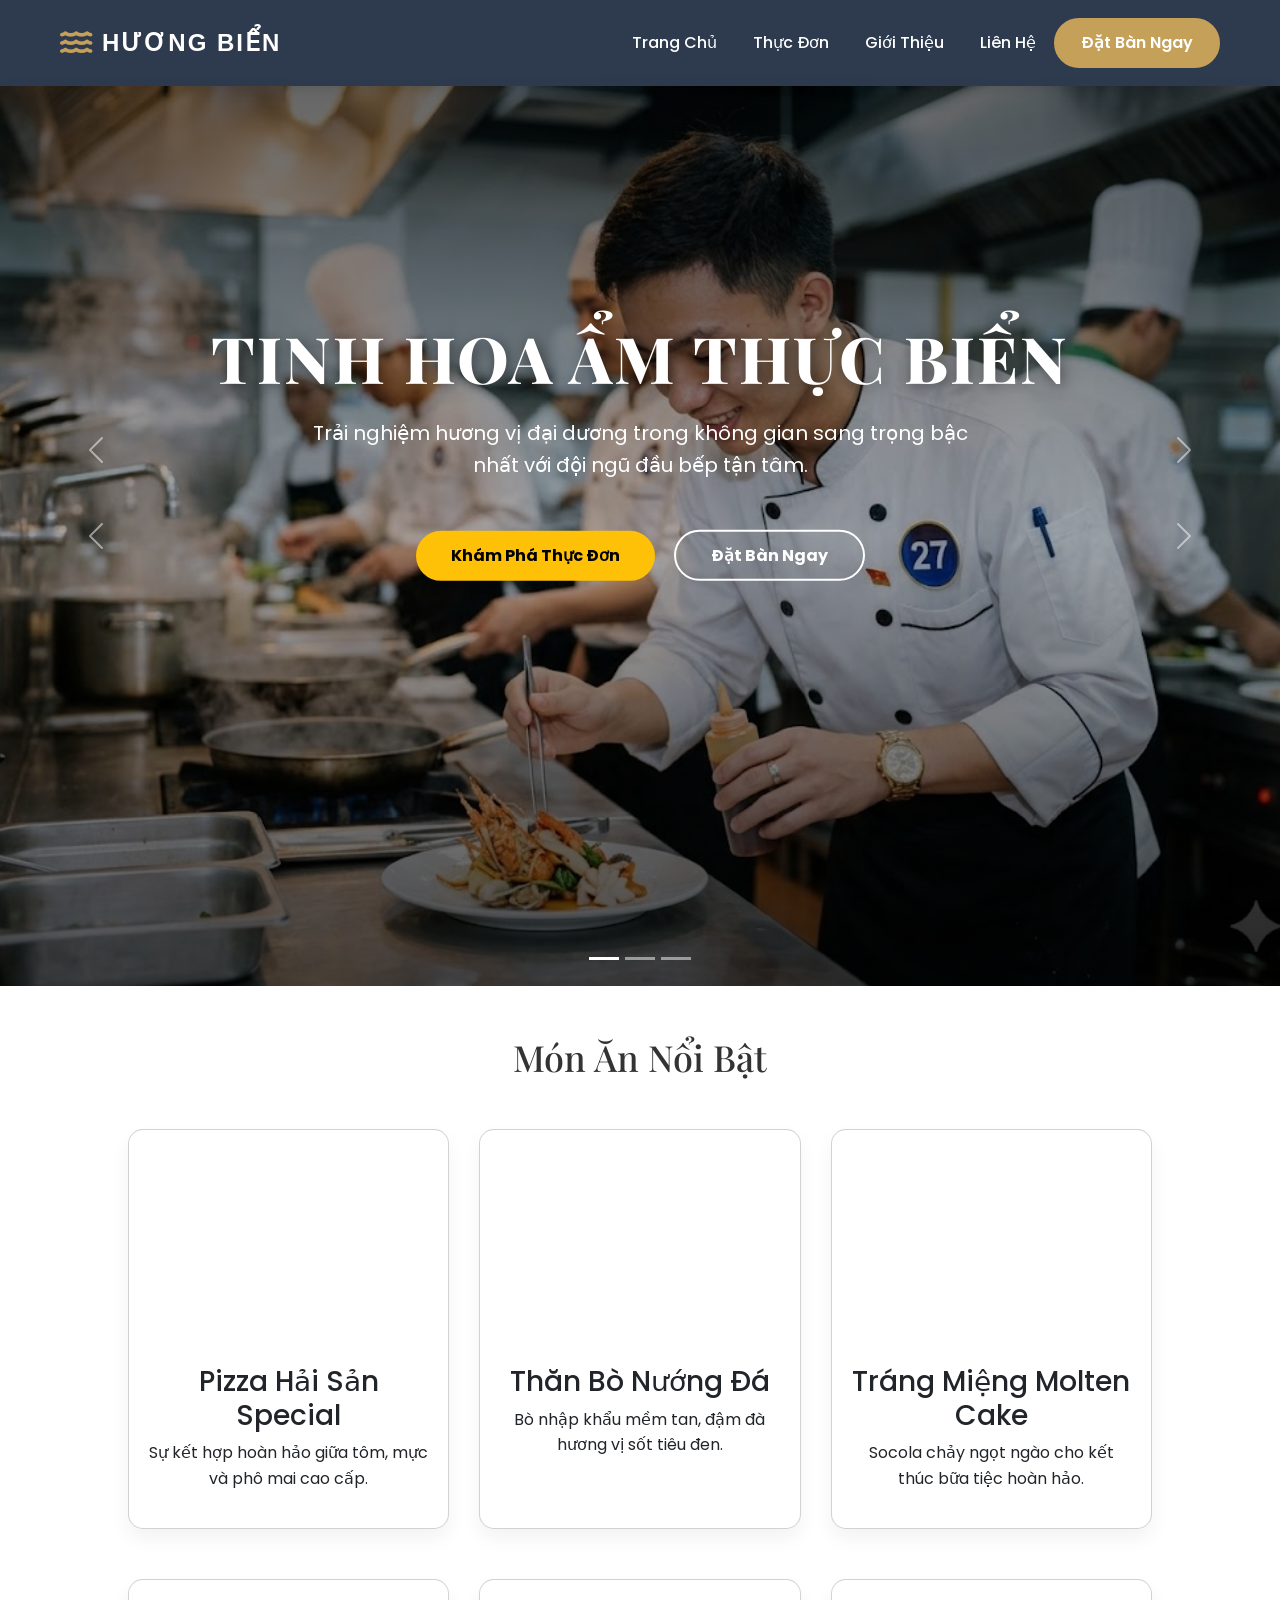
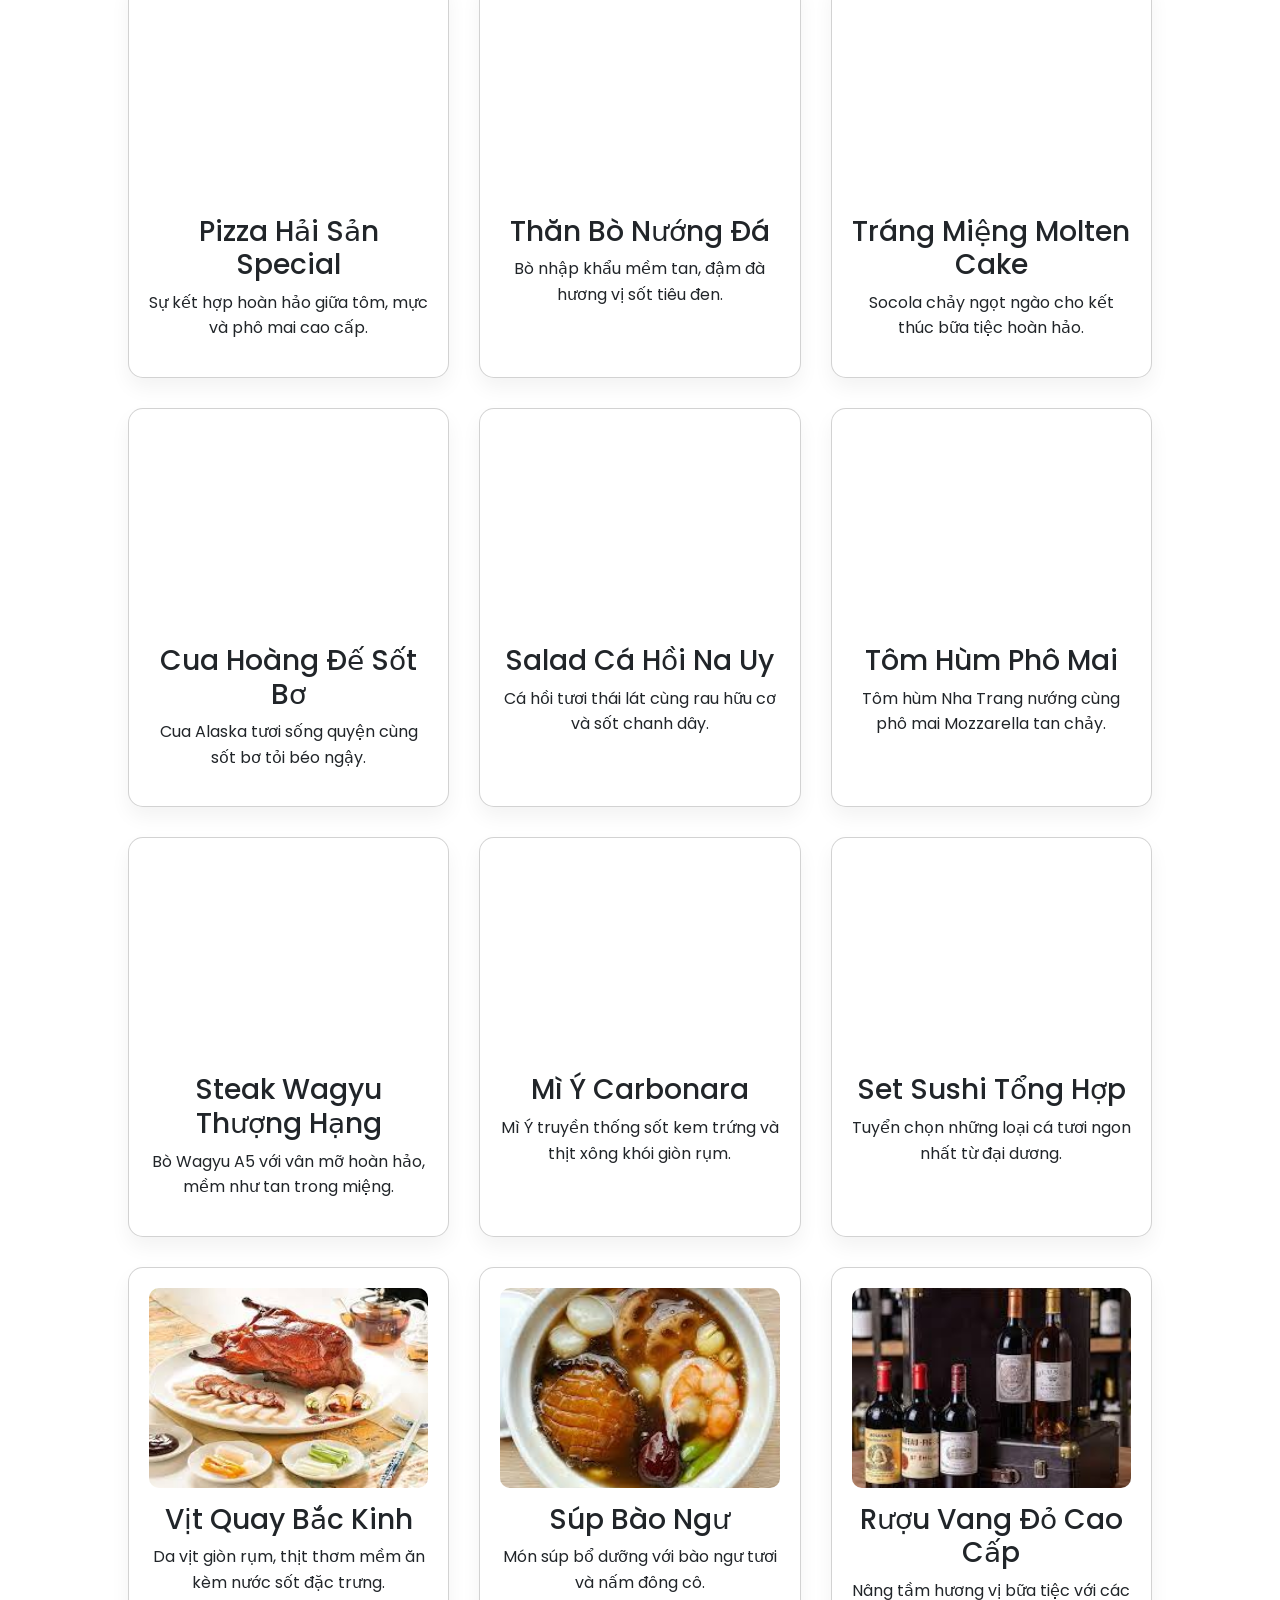
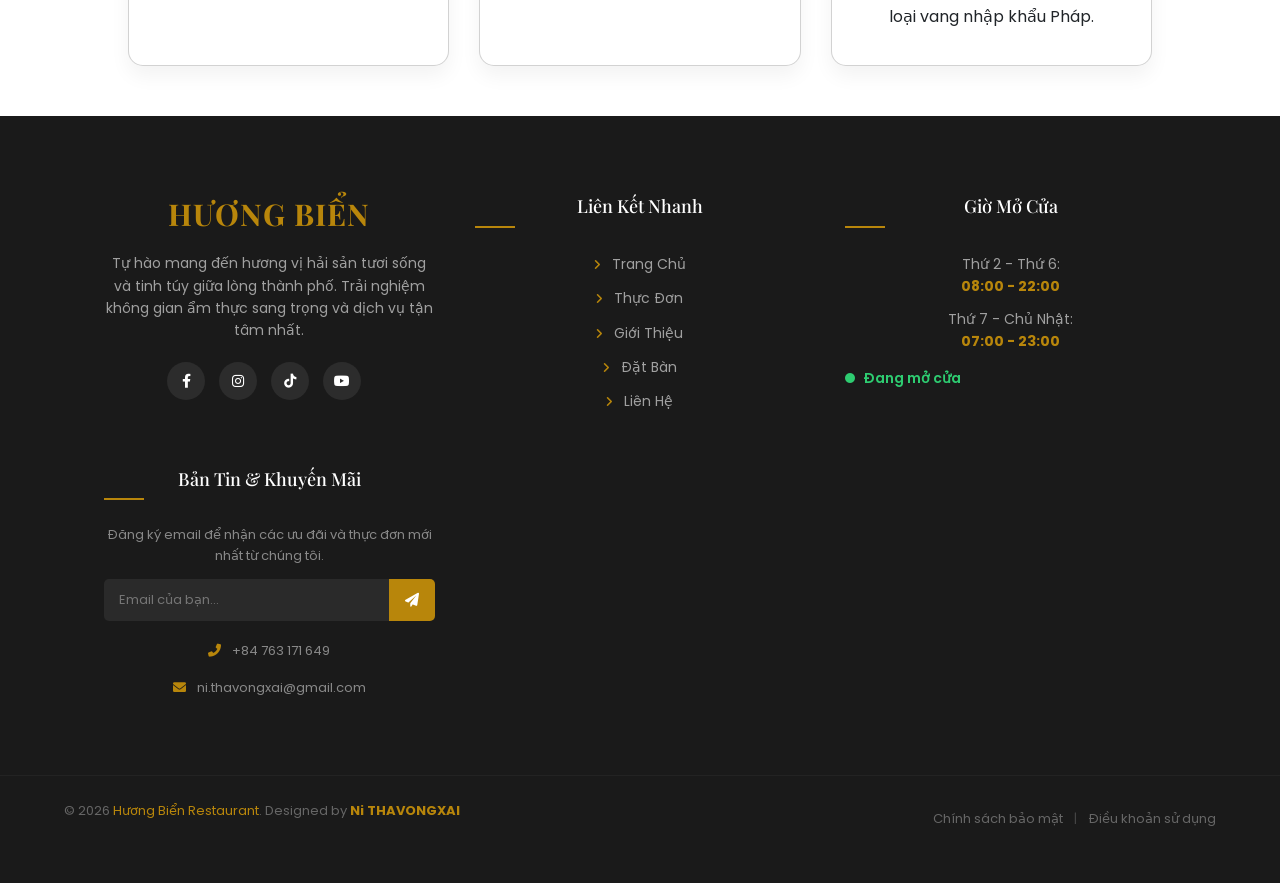
<file: index.html>
<!DOCTYPE html>
<html lang="vi">
<head>
    <meta charset="UTF-8">
    <meta name="viewport" content="width=device-width, initial-scale=1.0">
    <title>Hương Biển Restaurant | Tinh Hoa Ẩm Thực</title>
    <!-- Bootstrap 5 CSS -->
    <link href="https://cdn.jsdelivr.net/npm/bootstrap@5.3.0/dist/css/bootstrap.min.css" rel="stylesheet">
    <!-- Font Awesome -->
    <link rel="stylesheet" href="https://cdnjs.cloudflare.com/ajax/libs/font-awesome/6.0.0/css/all.min.css">
    <!-- Animate.css -->
    <link rel="stylesheet" href="https://cdnjs.cloudflare.com/ajax/libs/animate.css/4.1.1/animate.min.css"/>
    <link rel="stylesheet" href="style.css">
    <script src="https://cdn.jsdelivr.net/npm/bootstrap@5.3.0/dist/js/bootstrap.bundle.min.js"></script>
</head>
<body>

    <!-- Navigation -->
    <nav class="navbar navbar-expand-lg fixed-top custom-nav">
        <div class="container">
            <a class="navbar-brand d-flex align-items-center" href="#">
                <div class="logo-icon-box">
                    <i class="fa-solid fa-water"></i>
                </div>
                <span class="logo-text">HƯƠNG BIỂN</span>
            </a>
            
            <button class="navbar-toggler" type="button" data-bs-toggle="collapse" data-bs-target="#navbarNav">
                <span class="navbar-toggler-icon"></span>
            </button>

            <div class="collapse navbar-collapse" id="navbarNav">
                <ul class="navbar-nav ms-auto nav-links">
                    <li class="nav-item"><a class="nav-link active" href="index.html">Trang Chủ</a></li>
                    <li class="nav-item"><a class="nav-link" href="menu.html">Thực Đơn</a></li>
                    <li class="nav-item"><a class="nav-link" href="about.html">Giới Thiệu</a></li>
                    <li class="nav-item"><a class="nav-link" href="contact.html">Liên Hệ</a></li>
                </ul>
        <div class="btn-reservation"><a class="nav-link" href="reservation.html">Đặt Bàn Ngay</a></div>
    </nav>

<!-- Hero Section với Carousel Tự Động Chạy -->
<header class="hero-carousel-container">
    <!-- Tìm đến dòng này và sửa lại cho đúng -->
        <div id="heroHomeCarousel" class="carousel slide carousel-fade" data-bs-ride="carousel" data-bs-pause="false">
        
        <!-- Các nút chỉ số (Indicators) -->
        <div class="carousel-indicators">
            <button type="button" data-bs-target="#heroHomeCarousel" data-bs-slide-to="0" class="active" aria-current="true"></button>
            <button type="button" data-bs-target="#heroHomeCarousel" data-bs-slide-to="1"></button>
            <button type="button" data-bs-target="#heroHomeCarousel" data-bs-slide-to="2"></button>
        </div>

        <div class="carousel-inner">
            <!-- Slide 1 -->
            <div class="carousel-item active" data-bs-interval="4000">
        <div class="hero-overlay"></div>
            <img src="./img/Bếp trưởng.jpg" class="d-block w-100 hero-img" alt="Bếp trưởng Hương Biển chuyên nghiệp">
        </div>

            <!-- Slide 2 -->
            <div class="carousel-item" data-bs-interval="4000">
                <div class="hero-overlay"></div>
                <img src="./img/Không gian nhà hàng2.jpg" class="d-block w-100 hero-img" alt="Không gian">
            </div>

            <!-- Slide 3 -->
            <div class="carousel-item" data-bs-interval="4000">
                <div class="hero-overlay"></div>
                <!-- Sử dụng ảnh hải sản vừa tạo nếu bạn đã lưu vào máy -->
                <img src="./img/Hải sản.jpg" class="d-block w-100 hero-img" alt="Hải sản">
            </div>
        </div>

        <!-- Nút điều khiển (Nên có để test thủ công xem nó có chạy không) -->
        <button class="carousel-control-prev" type="button" data-bs-target="#heroHomeCarousel" data-bs-slide="prev">
            <span class="carousel-control-prev-icon" aria-hidden="true"></span>
            <span class="visually-hidden">Previous</span>
        </button>
        <button class="carousel-control-next" type="button" data-bs-target="#heroHomeCarousel" data-bs-slide="next">
            <span class="carousel-control-next-icon" aria-hidden="true"></span>
            <span class="visually-hidden">Next</span>
        </button>
    </div>
</header>

<script>
    // Đoạn code này sẽ ép Carousel phải tự chạy ngay khi trang load xong
    document.addEventListener('DOMContentLoaded', function () {
        var myCarousel = document.querySelector('#heroHomeCarousel');
        var carousel = new bootstrap.Carousel(myCarousel, {
            interval: 3000, // 3 giây chuyển 1 lần
            ride: 'carousel',
            pause: false // Không dừng khi di chuột vào
        });
    });
</script>

        <!-- Nội dung chữ (Hero Content) -->
        <div class="hero-text-overlay">
            <div class="container">
                <div class="hero-content">
                    <!-- Thêm class animate__animated để kích hoạt hiệu ứng -->
                    <h1 class="animate__animated animate__fadeInDown">Tinh Hoa Ẩm Thực Biển</h1>
                    <p class="animate__animated animate__fadeInUp animate__delay-1s">
                        Trải nghiệm hương vị đại dương trong không gian sang trọng bậc nhất với đội ngũ đầu bếp tận tâm.
                    </p>
                    <div class="hero-btns animate__animated animate__zoomIn animate__delay-2s">
                        <a href="menu.html" class="btn-main">Khám Phá Thực Đơn</a>
                        <a href="reservation.html" class="btn-outline">Đặt Bàn Ngay</a>
                    </div>
                </div>
            </div>
        </div>

        <!-- Nút điều khiển -->
        <button class="carousel-control-prev" type="button" data-bs-target="#carouselExampleIndicators" data-bs-slide="prev">
            <span class="carousel-control-prev-icon"></span>
            <span class="visually-hidden">Previous</span>
        </button>
        <button class="carousel-control-next" type="button" data-bs-target="#carouselExampleIndicators" data-bs-slide="next">
            <span class="carousel-control-next-icon"></span>
            <span class="visually-hidden">Next</span>
        </button>
    </div>
</header>

    <!-- Featured Dishes -->
    <section class="features">
        <h2 class="section-title">Món Ăn Nổi Bật</h2>
        <div class="grid-container">
            <div class="card">
                <div class="card-img" style="background-image: url('https://images.unsplash.com/photo-1565299624946-b28f40a0ae38?auto=format&fit=crop&w=500&q=80')"></div>
                <h3>Pizza Hải Sản Special</h3>
                <p>Sự kết hợp hoàn hảo giữa tôm, mực và phô mai cao cấp.</p>
            </div>
            <div class="card">
                <div class="card-img" style="background-image: url('https://images.unsplash.com/photo-1544025162-d76694265947?auto=format&fit=crop&w=500&q=80')"></div>
                <h3>Thăn Bò Nướng Đá</h3>
                <p>Bò nhập khẩu mềm tan, đậm đà hương vị sốt tiêu đen.</p>
            </div>
            <div class="card">
                <div class="card-img" style="background-image: url('https://images.unsplash.com/photo-1551024506-0bccd828d307?auto=format&fit=crop&w=500&q=80')"></div>
                <h3>Tráng Miệng Molten Cake</h3>
                <p>Socola chảy ngọt ngào cho kết thúc bữa tiệc hoàn hảo.</p>
            </div>
        </div>
        <div class="grid-container">
    <!-- Món 1 -->
    <div class="card">
        <div class="card-img" style="background-image: url('https://images.unsplash.com/photo-1565299624946-b28f40a0ae38?auto=format&fit=crop&w=500&q=80')"></div>
        <h3>Pizza Hải Sản Special</h3>
        <p>Sự kết hợp hoàn hảo giữa tôm, mực và phô mai cao cấp.</p>
    </div>

    <!-- Món 2 -->
    <div class="card">
        <div class="card-img" style="background-image: url('https://images.unsplash.com/photo-1544025162-d76694265947?auto=format&fit=crop&w=500&q=80')"></div>
        <h3>Thăn Bò Nướng Đá</h3>
        <p>Bò nhập khẩu mềm tan, đậm đà hương vị sốt tiêu đen.</p>
    </div>

    <!-- Món 3 -->
    <div class="card">
        <div class="card-img" style="background-image: url('https://images.unsplash.com/photo-1551024506-0bccd828d307?auto=format&fit=crop&w=500&q=80')"></div>
        <h3>Tráng Miệng Molten Cake</h3>
        <p>Socola chảy ngọt ngào cho kết thúc bữa tiệc hoàn hảo.</p>
    </div>

    <!-- Món 4 -->
    <div class="card">
        <div class="card-img" style="background-image: url('https://images.unsplash.com/photo-1599321955726-e048426594af?auto=format&fit=crop&w=500&q=80')"></div>
        <h3>Cua Hoàng Đế Sốt Bơ</h3>
        <p>Cua Alaska tươi sống quyện cùng sốt bơ tỏi béo ngậy.</p>
    </div>

    <!-- Món 5 -->
    <div class="card">
        <div class="card-img" style="background-image: url('https://images.unsplash.com/photo-1519708227418-c8fd9a32b7a2?auto=format&fit=crop&w=500&q=80')"></div>
        <h3>Salad Cá Hồi Na Uy</h3>
        <p>Cá hồi tươi thái lát cùng rau hữu cơ và sốt chanh dây.</p>
    </div>

    <!-- Món 6 -->
    <div class="card">
        <div class="card-img" style="background-image: url('https://images.unsplash.com/photo-1594041680534-e8c8cdebd659?auto=format&fit=crop&w=500&q=80')"></div>
        <h3>Tôm Hùm Phô Mai</h3>
        <p>Tôm hùm Nha Trang nướng cùng phô mai Mozzarella tan chảy.</p>
    </div>

    <!-- Món 7 -->
    <div class="card">
        <div class="card-img" style="background-image: url('https://images.unsplash.com/photo-1598511757337-fe2cafc31ba0?auto=format&fit=crop&w=500&q=80')"></div>
        <h3>Steak Wagyu Thượng Hạng</h3>
        <p>Bò Wagyu A5 với vân mỡ hoàn hảo, mềm như tan trong miệng.</p>
    </div>

    <!-- Món 8 -->
    <div class="card">
        <div class="card-img" style="background-image: url('https://images.unsplash.com/photo-1612874742237-6526221588e3?auto=format&fit=crop&w=500&q=80')"></div>
        <h3>Mì Ý Carbonara</h3>
        <p>Mì Ý truyền thống sốt kem trứng và thịt xông khói giòn rụm.</p>
    </div>

    <!-- Món 9 -->
    <div class="card">
        <div class="card-img" style="background-image: url('https://images.unsplash.com/photo-1579871494447-9811cf80d66c?auto=format&fit=crop&w=500&q=80')"></div>
        <h3>Set Sushi Tổng Hợp</h3>
        <p>Tuyển chọn những loại cá tươi ngon nhất từ đại dương.</p>
    </div>

    <!-- Món 10 -->
    <div class="card">
        <div class="card-img" style="background-image: url(./img/Vịt\ Quay\ Bắc\ Kinh.jpg)"></div>
        <h3>Vịt Quay Bắc Kinh</h3>
        <p>Da vịt giòn rụm, thịt thơm mềm ăn kèm nước sốt đặc trưng.</p>
    </div>

    <!-- Món 11 -->
    <div class="card">
        <div class="card-img" style="background-image: url(./img/Súp\ Bào\ Ngư.jpg)"></div>
        <h3>Súp Bào Ngư</h3>
        <p>Món súp bổ dưỡng với bào ngư tươi và nấm đông cô.</p>
    </div>

    <!-- Món 12 -->
    <div class="card">
        <div class="card-img" style="background-image: url(./img/Rượu\ Vang\ Đỏ\ Cao\ Cấp.jpg)"></div>
        <h3>Rượu Vang Đỏ Cao Cấp</h3>
        <p>Nâng tầm hương vị bữa tiệc với các loại vang nhập khẩu Pháp.</p>
    </div>
</div>
    </section>

   <footer class="main-footer">
    <div class="footer-container">
        <div class="footer-col">
            <h3 class="footer-logo">HƯƠNG BIỂN</h3>
            <p class="footer-desc">
                Tự hào mang đến hương vị hải sản tươi sống và tinh túy giữa lòng thành phố. Trải nghiệm không gian ẩm thực sang trọng và dịch vụ tận tâm nhất.
            </p>
            <div class="footer-social">
                <a href="#" aria-label="Facebook"><i class="fab fa-facebook-f"></i></a>
                <a href="#" aria-label="Instagram"><i class="fab fa-instagram"></i></a>
                <a href="#" aria-label="TikTok"><i class="fab fa-tiktok"></i></a>
                <a href="#" aria-label="YouTube"><i class="fab fa-youtube"></i></a>
            </div>
        </div>

        <div class="footer-col">
            <h4>Liên Kết Nhanh</h4>
            <ul class="footer-links">
                <li><a href="index.html"><i class="fas fa-angle-right"></i> Trang Chủ</a></li>
                <li><a href="menu.html"><i class="fas fa-angle-right"></i> Thực Đơn</a></li>
                <li><a href="about.html"><i class="fas fa-angle-right"></i> Giới Thiệu</a></li>
                <li><a href="reservation.html"><i class="fas fa-angle-right"></i> Đặt Bàn</a></li>
                <li><a href="contact.html"><i class="fas fa-angle-right"></i> Liên Hệ</a></li>
            </ul>
        </div>

        <div class="footer-col">
            <h4>Giờ Mở Cửa</h4>
            <ul class="opening-hours">
                <li>Thứ 2 - Thứ 6: <span>08:00 - 22:00</span></li>
                <li>Thứ 7 - Chủ Nhật: <span>07:00 - 23:00</span></li>
                <li class="status"><i class="fas fa-circle"></i> Đang mở cửa</li>
            </ul>
        </div>

        <div class="footer-col">
            <h4>Bản Tin & Khuyến Mãi</h4>
            <p class="newsletter-desc">Đăng ký email để nhận các ưu đãi và thực đơn mới nhất từ chúng tôi.</p>
            <form class="newsletter-form">
                <input type="email" placeholder="Email của bạn..." required>
                <button type="submit" aria-label="Gửi"><i class="fas fa-paper-plane"></i></button>
            </form>
            <div class="footer-contact-info">
                <p><i class="fas fa-phone-alt"></i> +84 763 171 649</p>
                <p><i class="fas fa-envelope"></i> ni.thavongxai@gmail.com</p>
            </div>
        </div>
    </div>

    <div class="footer-bottom">
        <p>&copy; 2026 <span>Hương Biển Restaurant</span>. Designed by <strong>Ni THAVONGXAI</strong></p>
        <div class="footer-legal">
            <a href="#">Chính sách bảo mật</a>
            <span class="separator">|</span>
            <a href="#">Điều khoản sử dụng</a>
        </div>
    </div>
</footer>


</body>
</html>
</file>
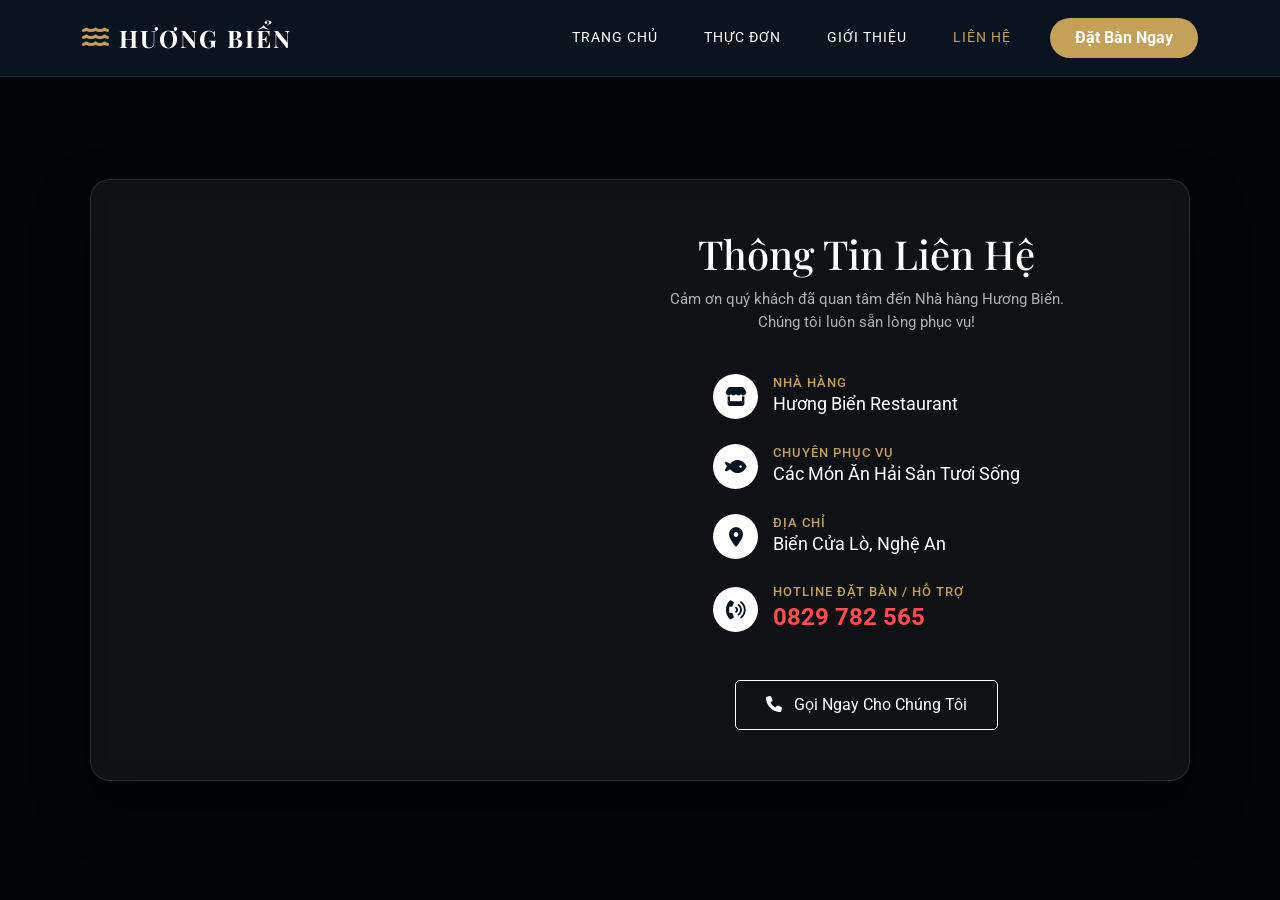
<file: contact.html>
<!DOCTYPE html>
<html lang="vi">
<head>
    <meta charset="UTF-8">
    <meta name="viewport" content="width=device-width, initial-scale=1.0">
    <title>Liên Hệ | Hương Biển Restaurant</title>
    <link href="https://fonts.googleapis.com/css2?family=Playfair+Display:wght@700&family=Roboto:wght@300;400;700&display=swap" rel="stylesheet">
    <link href="https://cdn.jsdelivr.net/npm/bootstrap@5.3.0/dist/css/bootstrap.min.css" rel="stylesheet">
    <link rel="stylesheet" href="https://cdnjs.cloudflare.com/ajax/libs/font-awesome/6.0.0/css/all.min.css">
    <link rel="stylesheet" href="https://cdnjs.cloudflare.com/ajax/libs/animate.css/4.1.1/animate.min.css"/>
    
    <style>
        :root {
            --primary-dark: #0a1421; /* Màu xanh đen đồng bộ */
            --gold-accent: #c5a059;  /* Màu vàng đồng đồng bộ */
            --text-gray: #b0b0b0;
        }

        body {
            font-family: 'Roboto', sans-serif;
            background-color: var(--primary-dark); /* Nền tối toàn trang */
            margin: 0;
            overflow-x: hidden;
        }

        /* --- Custom Navigation (Giống hệt index.html) --- */
        .custom-nav {
            background-color: var(--primary-dark) !important;
            padding: 15px 0;
            border-bottom: 1px solid rgba(255,255,255,0.1);
        }

        .logo-text {
            font-family: 'Playfair Display', serif;
            font-weight: 700;
            letter-spacing: 2px;
            color: white !important;
            font-size: 1.5rem;
            margin-left: 10px;
        }

        .logo-icon-box {
            color: var(--gold-accent);
            font-size: 1.5rem;
        }

        .nav-links .nav-link {
            color: white !important;
            font-weight: 400;
            margin: 0 15px;
            text-transform: uppercase;
            font-size: 0.9rem;
            letter-spacing: 1px;
            transition: 0.3s;
        }

        .nav-links .nav-link:hover, 
        .nav-links .nav-link.active {
            color: var(--gold-accent) !important;
        }

        .btn-reservation-box .btn-reservation {
            background-color: var(--gold-accent);
            color: white !important;
            padding: 8px 25px;
            border-radius: 25px;
            text-decoration: none;
            font-weight: bold;
            transition: 0.3s;
            display: inline-block;
        }

        /* --- Contact Section (Giao diện giống ảnh bạn gửi) --- */
        .res-container {
            min-height: 100vh;
            display: flex;
            align-items: center;
            justify-content: center;
            padding: 120px 20px 60px; /* Padding để không bị Nav che */
            background-image: url('https://images.unsplash.com/photo-1514362545857-3bc16c4c7d1b?q=80&w=2070'); /* Ảnh nền mờ */
            background-size: cover;
            background-position: center;
            position: relative;
        }

        .res-container::before {
            content: "";
            position: absolute;
            top: 0; left: 0; right: 0; bottom: 0;
            background: rgba(0, 0, 0, 0.75);
        }

        .res-box {
            position: relative;
            z-index: 2;
            display: flex;
            max-width: 1100px;
            width: 100%;
            background: rgba(255, 255, 255, 0.05);
            backdrop-filter: blur(15px);
            border-radius: 20px;
            overflow: hidden;
            border: 1px solid rgba(255,255,255,0.1);
            box-shadow: 0 25px 50px rgba(0,0,0,0.5);
        }

        .res-image {
            flex: 1;
            background-image: url('https://images.unsplash.com/photo-1559339352-11d035aa65de?q=80&w=1974'); /* Thay bằng ảnh ban công của bạn */
            background-size: cover;
            background-position: center;
            min-height: 500px;
        }

        .res-form-area {
            flex: 1.2;
            padding: 50px;
            color: white;
            text-align: center;
        }

        .res-form-area h2 {
            font-family: 'Playfair Display', serif;
            font-size: 2.5rem;
            margin-bottom: 10px;
        }

        .subtitle {
            color: var(--text-gray);
            font-size: 0.95rem;
            margin-bottom: 40px;
        }

        /* Contact Items */
        .contact-info-box {
            text-align: left;
            display: inline-block;
        }

        .contact-item {
            display: flex;
            align-items: center;
            margin-bottom: 25px;
        }

        .contact-icon {
            width: 45px;
            height: 45px;
            background: white;
            color: var(--primary-dark);
            border-radius: 50%;
            display: flex;
            align-items: center;
            justify-content: center;
            font-size: 1.2rem;
            margin-right: 15px;
        }

        .contact-item h5 {
            font-size: 0.8rem;
            text-transform: uppercase;
            color: var(--gold-accent);
            margin: 0;
            letter-spacing: 1px;
        }

        .contact-item p {
            font-size: 1.1rem;
            margin: 0;
            font-weight: 400;
        }

        .phone-number {
            color: #ff4d4d !important;
            font-weight: bold !important;
            font-size: 1.5rem !important;
        }

        .btn-call {
            border: 1px solid white;
            color: white;
            padding: 12px 30px;
            border-radius: 5px;
            text-decoration: none;
            display: inline-block;
            margin-top: 20px;
            transition: 0.3s;
        }

        .btn-call:hover {
            background: white;
            color: var(--primary-dark);
        }

        @media (max-width: 768px) {
            .res-box { flex-direction: column; }
            .res-image { min-height: 250px; }
        }
    </style>
</head>
<body>

    <nav class="navbar navbar-expand-lg fixed-top custom-nav">
        <div class="container">
            <a class="navbar-brand d-flex align-items-center" href="index.html">
                <div class="logo-icon-box">
                    <i class="fa-solid fa-water"></i>
                </div>
                <span class="logo-text">HƯƠNG BIỂN</span>
            </a>
            
            <button class="navbar-toggler navbar-dark" type="button" data-bs-toggle="collapse" data-bs-target="#navbarNav">
                <span class="navbar-toggler-icon"></span>
            </button>

            <div class="collapse navbar-collapse" id="navbarNav">
                <ul class="navbar-nav ms-auto nav-links align-items-center">
                    <li class="nav-item"><a class="nav-link" href="index.html">Trang Chủ</a></li>
                    <li class="nav-item"><a class="nav-link" href="menu.html">Thực Đơn</a></li>
                    <li class="nav-item"><a class="nav-link" href="about.html">Giới Thiệu</a></li>
                    <li class="nav-item"><a class="nav-link active" href="contact.html">Liên Hệ</a></li>
                    <li class="nav-item btn-reservation-box ms-lg-3">
                        <a class="btn-reservation" href="reservation.html">Đặt Bàn Ngay</a>
                    </li>
                </ul>
            </div>
        </div>
    </nav>

    <section class="res-container">
        <div class="res-box animate__animated animate__fadeInUp">
            <div class="res-image"></div> 
            
            <div class="res-form-area">
                <h2>Thông Tin Liên Hệ</h2>
                <p class="subtitle">Cảm ơn quý khách đã quan tâm đến Nhà hàng Hương Biển.<br>Chúng tôi luôn sẵn lòng phục vụ!</p>
                
                <div class="contact-info-box">
                    <div class="contact-item">
                        <div class="contact-icon"><i class="fa-solid fa-store"></i></div>
                        <div>
                            <h5>Nhà Hàng</h5>
                            <p>Hương Biển Restaurant</p>
                        </div>
                    </div>
                    
                    <div class="contact-item">
                        <div class="contact-icon"><i class="fa-solid fa-fish"></i></div>
                        <div>
                            <h5>Chuyên Phục Vụ</h5>
                            <p>Các Món Ăn Hải Sản Tươi Sống</p>
                        </div>
                    </div>

                    <div class="contact-item">
                        <div class="contact-icon"><i class="fa-solid fa-location-dot"></i></div>
                        <div>
                            <h5>Địa Chỉ</h5>
                            <p>Biển Cửa Lò, Nghệ An</p>
                        </div>
                    </div>

                    <div class="contact-item">
                        <div class="contact-icon"><i class="fa-solid fa-phone-volume"></i></div>
                        <div>
                            <h5>Hotline Đặt Bàn / Hỗ Trợ</h5>
                            <p class="phone-number">0829 782 565</p>
                        </div>
                    </div>
                </div>

                <br>
                <a href="tel:0829782565" class="btn-call">
                    <i class="fa-solid fa-phone me-2"></i> Gọi Ngay Cho Chúng Tôi
                </a>
            </div>
        </div>
    </section>

    <script src="https://cdn.jsdelivr.net/npm/bootstrap@5.3.0/dist/js/bootstrap.bundle.min.js"></script>
</body>
</html>
</file>
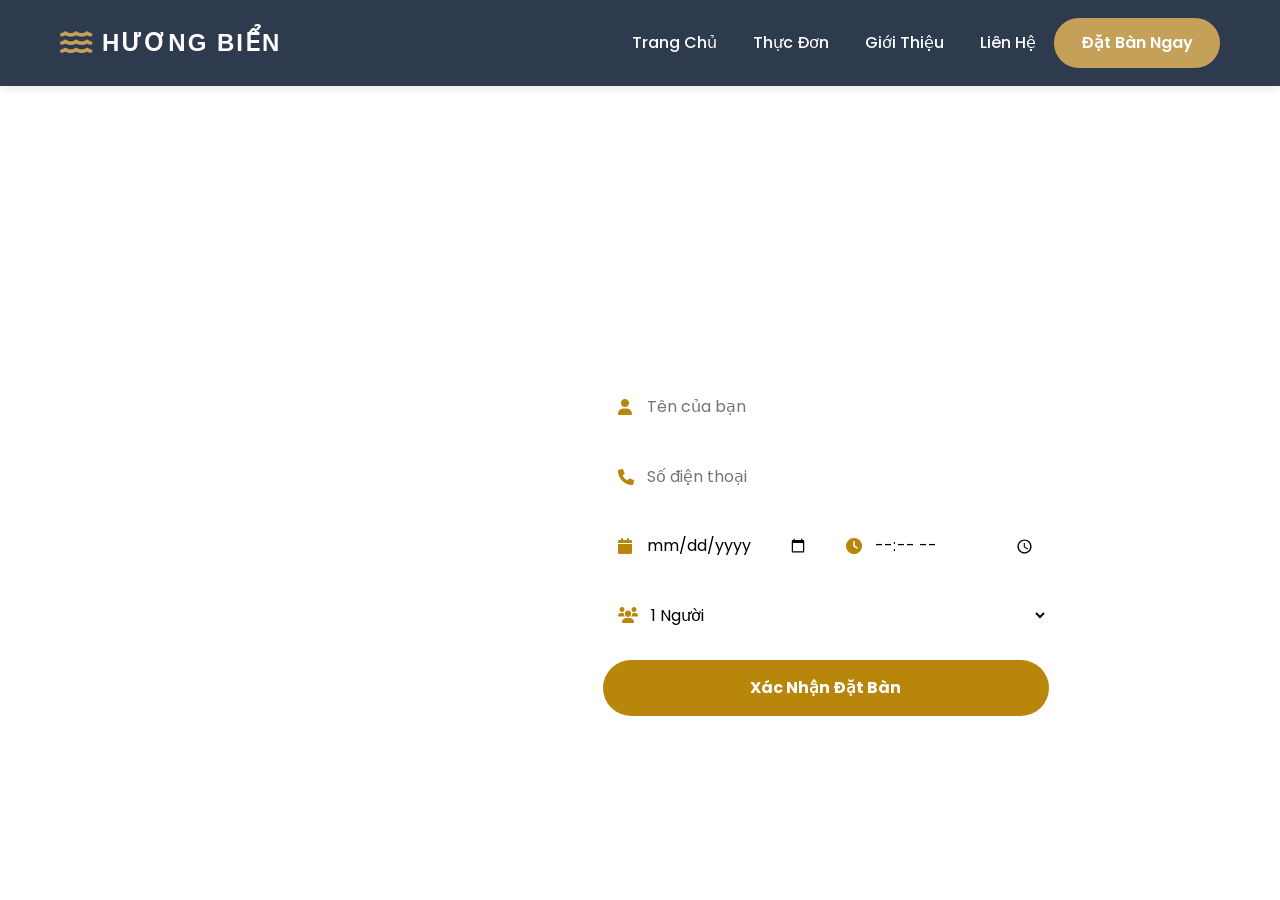
<file: reservation.html>
<!DOCTYPE html>
<html lang="vi">
<head>
    <meta charset="UTF-8">
    <meta name="viewport" content="width=device-width, initial-scale=1.0">
    <title>Đặt Bàn | Hương Biển Restaurant</title>
    <link rel="stylesheet" href="style.css">
    <link rel="stylesheet" href="https://cdnjs.cloudflare.com/ajax/libs/font-awesome/6.0.0/css/all.min.css">
    <link href="https://cdn.jsdelivr.net/npm/bootstrap@5.3.0/dist/css/bootstrap.min.css" rel="stylesheet">
    <!-- Font Awesome -->
    <!-- Animate.css -->
    <link rel="stylesheet" href="https://cdnjs.cloudflare.com/ajax/libs/animate.css/4.1.1/animate.min.css"/>
    <link rel="stylesheet" href="style.css">
    <script src="https://cdn.jsdelivr.net/npm/bootstrap@5.3.0/dist/js/bootstrap.bundle.min.js"></script>
</head>
<body class="res-body">
    <nav class="navbar navbar-expand-lg fixed-top custom-nav">
        <div class="container">
            <a class="navbar-brand d-flex align-items-center" href="#">
                <div class="logo-icon-box">
                    <i class="fa-solid fa-water"></i>
                </div>
                <span class="logo-text">HƯƠNG BIỂN</span>
            </a>
            
            <button class="navbar-toggler" type="button" data-bs-toggle="collapse" data-bs-target="#navbarNav">
                <span class="navbar-toggler-icon"></span>
            </button>

            <div class="collapse navbar-collapse" id="navbarNav">
                <ul class="navbar-nav ms-auto nav-links">
                    <li class="nav-item"><a class="nav-link active" href="index.html">Trang Chủ</a></li>
                    <li class="nav-item"><a class="nav-link" href="menu.html">Thực Đơn</a></li>
                    <li class="nav-item"><a class="nav-link" href="about.html">Giới Thiệu</a></li>
                    <li class="nav-item"><a class="nav-link" href="contact.html">Liên Hệ</a></li>
                </ul>
        <div class="btn-reservation"><a class="nav-link" href="reservation.html">Đặt Bàn Ngay</a></div>
    </nav>

    <section class="res-container">
        <div class="res-box">
            <div class="res-image"></div>
            <div class="res-form-area">
                <h2>Đặt Chỗ Trước</h2>
                <p>Vui lòng điền thông tin để chúng tôi phục vụ bạn tốt nhất.</p>
                <form>
                    <div class="input-group">
                        <i class="fa fa-user"></i>
                        <input type="text" placeholder="Tên của bạn" required>
                    </div>
                    <div class="input-group">
                        <i class="fa fa-phone"></i>
                        <input type="tel" placeholder="Số điện thoại" required>
                    </div>
                    <div class="input-row">
                        <div class="input-group">
                            <i class="fa fa-calendar"></i>
                            <input type="date" required>
                        </div>
                        <div class="input-group">
                            <i class="fa fa-clock"></i>
                            <input type="time" required>
                        </div>
                    </div>
                    <div class="input-group">
                        <i class="fa fa-users"></i>
                        <select>
                            <option value="1">1 Người</option>
                            <option value="2">2 Người</option>
                            <option value="4">4 Người</option>
                            <option value="10">Tiệc lớn (trên 10 người)</option>
                        </select>
                    </div>
                    <button type="submit" class="btn-submit">Xác Nhận Đặt Bàn</button>
                </form>
            </div>
        </div>
    </section>
</body>
</html>
</file>
<file: style.css>
@import url('https://fonts.googleapis.com/css2?family=Playfair+Display:wght@400;700&family=Poppins:wght@300;400;500;600&display=swap');

* {
    margin: 0;
    padding: 0;
    box-sizing: border-box;
    font-family: 'Poppins', sans-serif;
}

body {
    background-color: #f8f9fa;
    color: #333;
}

/* Navbar */
.navbar {
    display: flex;
    justify-content: space-between;
    align-items: center;
    padding: 20px 10%;
    background: rgba(255, 255, 255, 0.95);
    position: sticky;
    top: 0;
    z-index: 1000;
    box-shadow: 0 2px 10px rgba(0,0,0,0.1);
}

.logo {
    font-family: 'Playfair Display', serif;
    font-size: 24px;
    font-weight: bold;
    color: #b8860b; /* Gold color */
}

.nav-links {
    list-style: none;
    display: flex;
}

.nav-links li a {
    text-decoration: none;
    color: #333;
    margin: 0 20px;
    transition: 0.3s;
    font-weight: 500;
}

.nav-links li a:hover, .active {
    color: #b8860b;
}

/* Hero Section */
.hero {
    height: 80vh;
    background: linear-gradient(rgba(0,0,0,0.5), rgba(0,0,0,0.5)), url('https://images.unsplash.com/photo-1504674900247-0877df9cc836?auto=format&fit=crop&w=1500&q=80');
    background-size: cover;
    background-position: center;
    display: flex;
    align-items: center;
    justify-content: center;
    text-align: center;
    color: white;
}

.hero-content h1 {
    font-family: 'Playfair Display', serif;
    font-size: 60px;
    margin-bottom: 20px;
}

.btn-main {
    display: inline-block;
    padding: 15px 35px;
    background: #b8860b;
    color: white;
    text-decoration: none;
    border-radius: 50px;
    margin-top: 20px;
    transition: 0.4s;
}

.btn-main:hover {
    background: #8e680a;
    transform: scale(1.05);
}

/* Grid System */
.section-title {
    text-align: center;
    margin: 50px 0;
    font-family: 'Playfair Display', serif;
    font-size: 36px;
}

.grid-container {
    display: grid;
    grid-template-columns: repeat(auto-fit, minmax(300px, 1fr));
    gap: 30px;
    padding: 0 10%;
    margin-bottom: 50px;
}

.card {
    background: white;
    padding: 20px;
    border-radius: 15px;
    box-shadow: 0 10px 20px rgba(0,0,0,0.05);
    transition: 0.3s;
    text-align: center;
}

.card:hover {
    transform: translateY(-10px);
}

.card-img {
    height: 200px;
    border-radius: 10px;
    margin-bottom: 15px;
    background-size: cover;
    background-position: center;
}

footer {
    background: #222;
    color: white;
    text-align: center;
    padding: 30px;
}

/* Responsive Design */
/* Menu Page Specific Styles */
.menu-banner {
    background: linear-gradient(rgba(0,0,0,0.6), rgba(0,0,0,0.6)), url('https://images.unsplash.com/photo-1414235077428-338989a2e8c0?auto=format&fit=crop&w=1500&q=80');
    background-size: cover;
    background-position: center;
    padding: 100px 0;
    text-align: center;
    color: white;
}

.menu-banner h1 {
    font-size: 50px;
    font-family: 'Playfair Display', serif;
}

.menu-container {
    padding: 60px 10%;
}

.category-title {
    font-family: 'Playfair Display', serif;
    font-size: 30px;
    color: #b8860b;
    border-bottom: 2px solid #b8860b;
    padding-bottom: 10px;
    margin-bottom: 30px;
    margin-top: 40px;
}

.menu-grid {
    display: grid;
    grid-template-columns: repeat(auto-fit, minmax(450px, 1fr));
    gap: 40px;
}

.menu-item {
    display: flex;
    align-items: center;
    background: white;
    padding: 15px;
    border-radius: 10px;
    box-shadow: 0 5px 15px rgba(0,0,0,0.05);
    transition: 0.3s;
}

.menu-item:hover {
    box-shadow: 0 8px 25px rgba(184, 134, 11, 0.2);
}

.menu-item img {
    width: 100px;
    height: 100px;
    border-radius: 50%;
    object-fit: cover;
    margin-right: 20px;
    border: 3px solid #f1f1f1;
}

.item-info {
    flex-grow: 1;
}

.item-header {
    display: flex;
    justify-content: space-between;
    margin-bottom: 5px;
}

.item-header h3 {
    font-size: 18px;
    font-weight: 600;
}

.price {
    color: #b8860b;
    font-weight: bold;
}

.item-info p {
    font-size: 14px;
    color: #777;
    font-style: italic;
}

/* Responsive for Mobile */
@media (max-width: 600px) {
    .menu-grid {
        grid-template-columns: 1fr;
    }
    .menu-item {
        flex-direction: column;
        text-align: center;
    }
    .menu-item img {
        margin-right: 0;
        margin-bottom: 15px;
    }
}




/* Contact Page Specific Styles */
/* About Page */
.about-hero {
    background: #2c3e50;
    color: white;
    text-align: center;
    padding: 80px 20px;
}

.about-content {
    display: flex;
    align-items: center;
    padding: 60px 10%;
    gap: 50px;
    flex-wrap: wrap;
}

.about-text { flex: 1; min-width: 300px; }
.about-image img { width: 100%; border-radius: 20px; box-shadow: 20px 20px 0 #b8860b; }

.stats { display: flex; gap: 30px; margin-top: 30px; }
.stat-item h3 { color: #b8860b; font-size: 30px; }

/* Contact Page */
.contact-section { padding: 80px 10%; background: #f1f1f1; }
.contact-container {
    display: grid;
    grid-template-columns: 1fr 2fr;
    gap: 40px;
    background: white;
    padding: 40px;
    border-radius: 20px;
    box-shadow: 0 10px 30px rgba(0,0,0,0.1);
}

.contact-info {
    background: #222;
    color: white;
    padding: 40px;
    border-radius: 15px;
}

.contact-info h2 { margin-bottom: 20px; color: #b8860b; }
.contact-info p { margin: 15px 0; }

.contact-form form { display: flex; flex-direction: column; gap: 15px; }
.contact-form input, .contact-form textarea {
    padding: 12px;
    border: 1px solid #ddd;
    border-radius: 8px;
    outline: none;
}

.form-row { display: flex; gap: 10px; }
.form-row input { flex: 1; }







/* Reservation Style */
.res-body {
    background: url('https://images.unsplash.com/photo-1514362545857-3bc16c4c7d1b?auto=format&fit=crop&w=1500&q=80');
    background-size: cover;
    background-attachment: fixed;
}

.res-container {
    display: flex;
    justify-content: center;
    align-items: center;
    min-height: 90vh;
    padding: 20px;
}

.res-box {
    display: flex;
    background: rgba(255, 255, 255, 0.15);
    backdrop-filter: blur(15px);
    border: 1px solid rgba(255, 255, 255, 0.3);
    border-radius: 20px;
    overflow: hidden;
    max-width: 900px;
    width: 100%;
}

.res-image {
    flex: 1;
    background: url('https://images.unsplash.com/photo-1559339352-11d035aa65de?auto=format&fit=crop&w=600&q=80');
    background-size: cover;
    background-position: center;
}

.res-form-area {
    flex: 1.2;
    padding: 40px;
    color: white;
}

.res-form-area h2 {
    font-family: 'Playfair Display', serif;
    font-size: 32px;
    margin-bottom: 10px;
}

.input-group {
    position: relative;
    margin-bottom: 20px;
}

.input-group i {
    position: absolute;
    left: 15px;
    top: 50%;
    transform: translateY(-50%);
    color: #b8860b;
}

.input-group input, .input-group select {
    width: 100%;
    padding: 12px 12px 12px 45px;
    border-radius: 30px;
    border: none;
    background: rgba(255, 255, 255, 0.9);
    outline: none;
}

.input-row {
    display: flex;
    gap: 10px;
}

.btn-submit {
    width: 100%;
    padding: 15px;
    border-radius: 30px;
    border: none;
    background: #b8860b;
    color: white;
    font-weight: bold;
    cursor: pointer;
    transition: 0.3s;
}

.btn-submit:hover {
    background: white;
    color: #b8860b;
}

/* Navbar button */
.btn-res-nav {
    background: #b8860b;
    color: white !important;
    padding: 8px 20px;
    border-radius: 20px;
    text-decoration: none;
}







/* Modern Footer Design */
.main-footer {
    background: #1a1a1a;
    color: #b0b0b0;
    padding: 80px 0 20px 0;
    font-family: 'Poppins', sans-serif;
    font-size: 14px;
    line-height: 1.6;
}

.footer-container {
    max-width: 1200px;
    margin: 0 auto;
    display: grid;
    grid-template-columns: repeat(auto-fit, minmax(260px, 1fr));
    gap: 40px;
    padding: 0 5%;
}

.footer-col h3.footer-logo {
    color: #b8860b;
    font-family: 'Playfair Display', serif;
    font-size: 30px;
    margin-bottom: 20px;
    font-weight: 700;
    letter-spacing: 1px;
}

.footer-col h4 {
    color: #ffffff;
    font-size: 18px;
    margin-bottom: 25px;
    position: relative;
    padding-bottom: 10px;
    font-family: 'Playfair Display', serif;
}

.footer-col h4::after {
    content: '';
    position: absolute;
    left: 0;
    bottom: 0;
    width: 40px;
    height: 2px;
    background: #b8860b;
}

.footer-desc {
    margin-bottom: 20px;
    color: #a0a0a0;
}

/* Social Media Icons */
.footer-social a {
    display: inline-block;
    width: 38px;
    height: 38px;
    background: rgba(255, 255, 255, 0.08);
    color: #ffffff;
    text-align: center;
    line-height: 38px;
    border-radius: 50%;
    margin-right: 10px;
    transition: all 0.3s ease;
}

.footer-social a:hover {
    background: #b8860b;
    transform: translateY(-5px);
}

/* Quick Links */
.footer-col ul {
    list-style: none;
    padding: 0;
}

.footer-col ul.footer-links li {
    margin-bottom: 12px;
}

.footer-col ul.footer-links li a {
    color: #a0a0a0;
    text-decoration: none;
    transition: all 0.3s ease;
    display: inline-block;
}

.footer-col ul.footer-links li a i {
    color: #b8860b;
    margin-right: 8px;
    font-size: 12px;
}

.footer-col ul.footer-links li a:hover {
    color: #b8860b;
    transform: translateX(5px);
}

/* Opening Hours */
.opening-hours li {
    margin-bottom: 10px;
    color: #a0a0a0;
}

.opening-hours li span {
    color: #b8860b;
    font-weight: bold;
    display: block;
}

.opening-hours .status {
    color: #2ecc71;
    font-weight: 600;
    margin-top: 15px;
    display: flex;
    align-items: center;
    gap: 8px;
}

.opening-hours .status i {
    font-size: 10px;
    animation: pulse 1.5s infinite;
}

/* Newsletter Form */
.newsletter-desc {
    font-size: 13px;
    color: #888;
    margin-bottom: 12px;
}

.newsletter-form {
    display: flex;
    margin-bottom: 20px;
}

.newsletter-form input {
    flex: 1;
    padding: 10px 15px;
    border: none;
    border-radius: 5px 0 0 5px;
    background: #2a2a2a;
    color: #ffffff;
    outline: none;
    font-size: 13px;
}

.newsletter-form button {
    padding: 10px 16px;
    background: #b8860b;
    border: none;
    color: #ffffff;
    cursor: pointer;
    border-radius: 0 5px 5px 0;
    transition: background 0.3s ease;
}

.newsletter-form button:hover {
    background: #8e680a;
}

.footer-contact-info p {
    color: #888;
    font-size: 13px;
    margin-top: 6px;
}

.footer-contact-info i {
    color: #b8860b;
    margin-right: 8px;
}

/* Footer Bottom */
.footer-bottom {
    margin-top: 60px;
    padding: 25px 5%;
    border-top: 1px solid rgba(255, 255, 255, 0.04);
    display: flex;
    justify-content: space-between;
    align-items: center;
    flex-wrap: wrap;
    font-size: 13px;
}

.footer-bottom p {
    color: #666;
}

.footer-bottom span, .footer-bottom strong {
    color: #b8860b;
}

.footer-legal {
    color: #666;
}

.footer-legal a {
    color: #666;
    text-decoration: none;
    transition: color 0.3s ease;
}

.footer-legal a:hover {
    color: #b8860b;
}

.footer-legal .separator {
    margin: 0 8px;
    color: #444;
}

/* Animations */
@keyframes pulse {
    0% { transform: scale(0.95); opacity: 0.7; }
    50% { transform: scale(1.05); opacity: 1; }
    100% { transform: scale(0.95); opacity: 0.7; }
}

/* Responsive adjustments */
@media (max-width: 768px) {
    .footer-bottom {
        flex-direction: column;
        gap: 15px;
        text-align: center;
    }
}



/* Cấu trúc lưới cho menu */
.menu-grid {
    display: grid;
    /* Tự động tạo 2 cột trên màn hình lớn, 1 cột trên điện thoại */
    grid-template-columns: repeat(auto-fit, minmax(400px, 1fr)); 
    gap: 25px;
    margin-top: 20px;
}

.menu-item {
    display: flex;
    align-items: center;
    background: #fff;
    padding: 15px;
    border-radius: 12px;
    box-shadow: 0 4px 15px rgba(0,0,0,0.05);
    transition: transform 0.3s ease;
}

.menu-item:hover {
    transform: translateY(-5px); /* Hiệu ứng bay lên khi di chuột vào */
    box-shadow: 0 6px 20px rgba(184, 134, 11, 0.15);
}

.menu-item img {
    width: 100px;
    height: 100px;
    border-radius: 10px;
    object-fit: cover;
    margin-right: 20px;
}

/* Responsive cho điện thoại nhỏ */
@media (max-width: 480px) {
    .menu-grid {
        grid-template-columns: 1fr;
    }
    .menu-item {
        flex-direction: column;
        text-align: center;
    }
    .menu-item img {
        margin-right: 0;
        margin-bottom: 10px;
    }
}







.logo-container {
    display: inline-block;
    padding: 10px;
}

.logo-wrapper {
    display: flex;
    align-items: center;
    text-decoration: none;
    gap: 12px; /* Khoảng cách giữa ảnh và chữ */
    transition: all 0.3s ease;
}

/* Định dạng cho ảnh logo */
.logo-img {
    height: 45px; /* Điều chỉnh chiều cao logo */
    width: auto;
    object-fit: contain;
}

/* Định dạng cho icon tạm thời */
.logo-icon {
    width: 35px;
    height: 35px;
    color: #0077b6;
    display: flex;
    align-items: center;
    justify-content: center;
}

/* Định dạng chữ HƯƠNG BIỂN */
.logo-text {
    font-family: 'Segoe UI', Tahoma, Geneva, Verdana, sans-serif;
    font-size: 22px;
    font-weight: 700;
    letter-spacing: 1px;
    color: #333;
    transition: color 0.3s ease;
}

/* Hiệu ứng khi di chuột qua (Hover) */
.logo-wrapper:hover .logo-text {
    color: #0077b6; /* Đổi sang màu xanh biển khi hover */
}

.logo-wrapper:hover {
    transform: translateY(-1px); /* Nhảy nhẹ lên trên */
}




/*ABOUT*/



/* Reset & Base Styles */
* {
    margin: 0;
    padding: 0;
    box-sizing: border-box;
    font-family: 'Poppins', sans-serif;
}

:root {
    --primary-color: #003366; /* Xanh biển sâu */
    --accent-color: #d4a373;  /* Vàng cát/Gold */
    --text-dark: #333;
    --text-light: #f4f4f4;
    --transition: all 0.3s ease;
}

body {
    line-height: 1.6;
    color: var(--text-dark);
    background-color: #fff;
}

.container {
    max-width: 1200px;
    margin: 0 auto;
    padding: 0 20px;
}

/* Navbar */
.navbar {
    display: flex;
    justify-content: space-between;
    align-items: center;
    padding: 20px 8%;
    background: #fff;
    box-shadow: 0 2px 10px rgba(0,0,0,0.1);
    position: sticky;
    top: 0;
    z-index: 1000;
}

.logo {
    font-size: 1.5rem;
    font-weight: 700;
    color: var(--primary-color);
    letter-spacing: 2px;
}

.logo span {
    color: var(--accent-color);
}

.nav-links {
    display: flex;
    list-style: none;
}

.nav-links li a {
    text-decoration: none;
    color: var(--text-dark);
    margin: 0 20px;
    font-weight: 500;
    transition: var(--transition);
}

.nav-links li a:hover, .nav-links li a.active {
    color: var(--accent-color);
}

.btn-call {
    background: var(--primary-color);
    color: #fff;
    padding: 10px 20px;
    border-radius: 25px;
    text-decoration: none;
    font-size: 0.9rem;
    transition: var(--transition);
}

.btn-call:hover {
    background: var(--accent-color);
}

/* Hero Section */
.about-hero {
    height: 60vh;
    background: linear-gradient(rgba(0,0,0,0.6), rgba(0,0,0,0.6)), 
                url('https://images.unsplash.com/photo-1551218808-94e220e084d2?auto=format&fit=crop&w=1200&q=80');
    background-size: cover;
    background-position: center;
    display: flex;
    align-items: center;
    justify-content: center;
    text-align: center;
    color: #fff;
}

.about-hero h1 {
    font-family: 'Playfair Display', serif;
    font-size: 4rem;
    margin-bottom: 10px;
}

.divider {
    width: 80px;
    height: 4px;
    background: var(--accent-color);
    margin: 20px auto;
}

/* About Content */
.about-content {
    padding: 80px 0;
}

.about-grid {
    display: grid;
    grid-template-columns: 1fr 1fr;
    gap: 50px;
    align-items: center;
}

.subtitle {
    color: var(--accent-color);
    text-transform: uppercase;
    letter-spacing: 2px;
    font-weight: 600;
    display: block;
    margin-bottom: 10px;
}

.about-text h2 {
    font-family: 'Playfair Display', serif;
    font-size: 2.5rem;
    margin-bottom: 20px;
    color: var(--primary-color);
}

.about-text p {
    margin-bottom: 20px;
    color: #666;
}

/* Stats */
.stats {
    display: flex;
    justify-content: space-between;
    margin-top: 40px;
    padding-top: 30px;
    border-top: 1px solid #eee;
}

.stat-item {
    text-align: center;
}

.stat-item .number {
    display: block;
    font-size: 2rem;
    font-weight: 700;
    color: var(--accent-color);
}

.stat-item .label {
    font-size: 0.8rem;
    text-transform: uppercase;
    color: #888;
}

/* Image Styling */
.about-image img {
    width: 100%;
    border-radius: 15px;
    box-shadow: 20px 20px 0px var(--accent-color); /* Hiệu ứng khung viền lệch */
}

/* Responsive */
@media (max-width: 768px) {
    .about-grid {
        grid-template-columns: 1fr;
    }
    .about-hero h1 {
        font-size: 2.5rem;
    }
    .navbar {
        flex-direction: column;
        gap: 15px;
    }
}




    /* CSS để làm đẹp phần Hero Carousel */
    .hero-carousel-container {
        position: relative;
        width: 100%;
        height: 100vh; /* Cao bằng toàn màn hình */
        overflow: hidden;
    }

    .hero-img {
        height: 100vh;
        object-fit: cover; /* Giữ tỉ lệ ảnh không bị móp */
    }

    /* Lớp phủ mờ giúp chữ dễ đọc hơn */
    .hero-overlay {
        position: absolute;
        top: 0;
        left: 0;
        width: 100%;
        height: 100%;
        background: rgba(0, 0, 0, 0.4); /* Độ tối 40% */
        z-index: 1;
    }

    .hero-text-overlay {
        position: absolute;
        top: 50%;
        left: 50%;
        transform: translate(-50%, -50%);
        z-index: 2;
        width: 100%;
        color: #fff;
        text-align: center;
    }

    .hero-content h1 {
        font-size: 4rem;
        font-weight: 800;
        text-transform: uppercase;
        margin-bottom: 20px;
        text-shadow: 2px 2px 15px rgba(0,0,0,0.5);
    }

    .hero-content p {
        font-size: 1.25rem;
        max-width: 700px;
        margin: 0 auto 30px;
        line-height: 1.6;
    }

    /* Các nút bấm */
    .btn-main {
        padding: 12px 35px;
        background-color: #ffc107; /* Màu vàng thương hiệu */
        color: #000;
        text-decoration: none;
        font-weight: bold;
        border-radius: 50px;
        margin-right: 15px;
        transition: 0.3s;
    }

    .btn-outline {
        padding: 12px 35px;
        border: 2px solid #fff;
        color: #fff;
        text-decoration: none;
        font-weight: bold;
        border-radius: 50px;
        transition: 0.3s;
    }

    .btn-main:hover { background-color: #e0a800; color: #fff; }
    .btn-outline:hover { background: #fff; color: #000; }

    /* Hiệu ứng chuyển cảnh mờ dần (Fade) thay vì trượt (Slide) */
    .carousel-fade .carousel-item {
        opacity: 0;
        transition-duration: 1s;
        transition-property: opacity;
    }
    .carousel-fade .carousel-item.active {
        opacity: 1;
    }





    @import url('https://fonts.googleapis.com/css2?family=Playfair+Display:wght@700&family=Poppins:wght@300;400;600&display=swap');

:root {
    --gold: #c5a059;
    --dark-blue: #0a192f;
    --white: #ffffff;
}

body {
    font-family: 'Poppins', sans-serif;
    overflow-x: hidden;
}

/* Navbar Tuning */
.custom-nav {
    background: rgba(10, 25, 47, 0.85);
    backdrop-filter: blur(10px);
    padding: 15px 0;
    transition: all 0.3s;
}

.logo-text {
    color: var(--white);
    font-weight: 700;
    font-size: 1.5rem;
    letter-spacing: 2px;
    margin-left: 10px;
}

.logo-icon-box {
    color: var(--gold);
    font-size: 1.8rem;
}

.nav-links .nav-link {
    color: var(--white) !important;
    font-weight: 500;
    margin: 0 10px;
    position: relative;
}

.nav-links .nav-link::after {
    content: '';
    position: absolute;
    bottom: 0; left: 0;
    width: 0; height: 2px;
    background: var(--gold);
    transition: 0.3s;
}

.nav-links .nav-link:hover::after {
    width: 100%;
}

.btn-reservation {
    background: var(--gold);
    color: white;
    padding: 10px 25px;
    border-radius: 50px;
    text-decoration: none;
    font-weight: 600;
    transition: 0.3s;
    border: 2px solid var(--gold);
}

.btn-reservation:hover {
    background: transparent;
    color: var(--gold);
}

/* Hero Section */
.hero-section {
    position: relative;
    height: 100vh;
}

.hero-img {
    height: 100vh;
    object-fit: cover;
}

.hero-overlay {
    position: absolute;
    top: 0; left: 0;
    width: 100%; height: 100%;
    background: linear-gradient(rgba(0,0,0,0.6), rgba(0,0,0,0.3), rgba(0,0,0,0.7));
}

.hero-content-wrapper {
    position: absolute;
    top: 55%; left: 50%;
    transform: translate(-50%, -50%);
    width: 100%;
    z-index: 10;
}

h1 {
    font-family: 'Playfair Display', serif;
    letter-spacing: 2px;
}

.btn-main-gold {
    background: var(--gold);
    color: white;
    border-radius: 0;
    font-weight: 600;
    transition: 0.4s;
}

.btn-main-gold:hover {
    background: #a68545;
    color: white;
    transform: translateY(-3px);
}

.btn-outline-light {
    border-radius: 0;
    border-width: 2px;
}

/* Carousel Indicators */
.carousel-indicators [button] {
    width: 12px;
    height: 12px;
    border-radius: 50%;
    margin: 0 8px;
}
.carousel-indicators [button] {
    background-color: rgba(255, 255, 255, 0.5);
}
</file>
